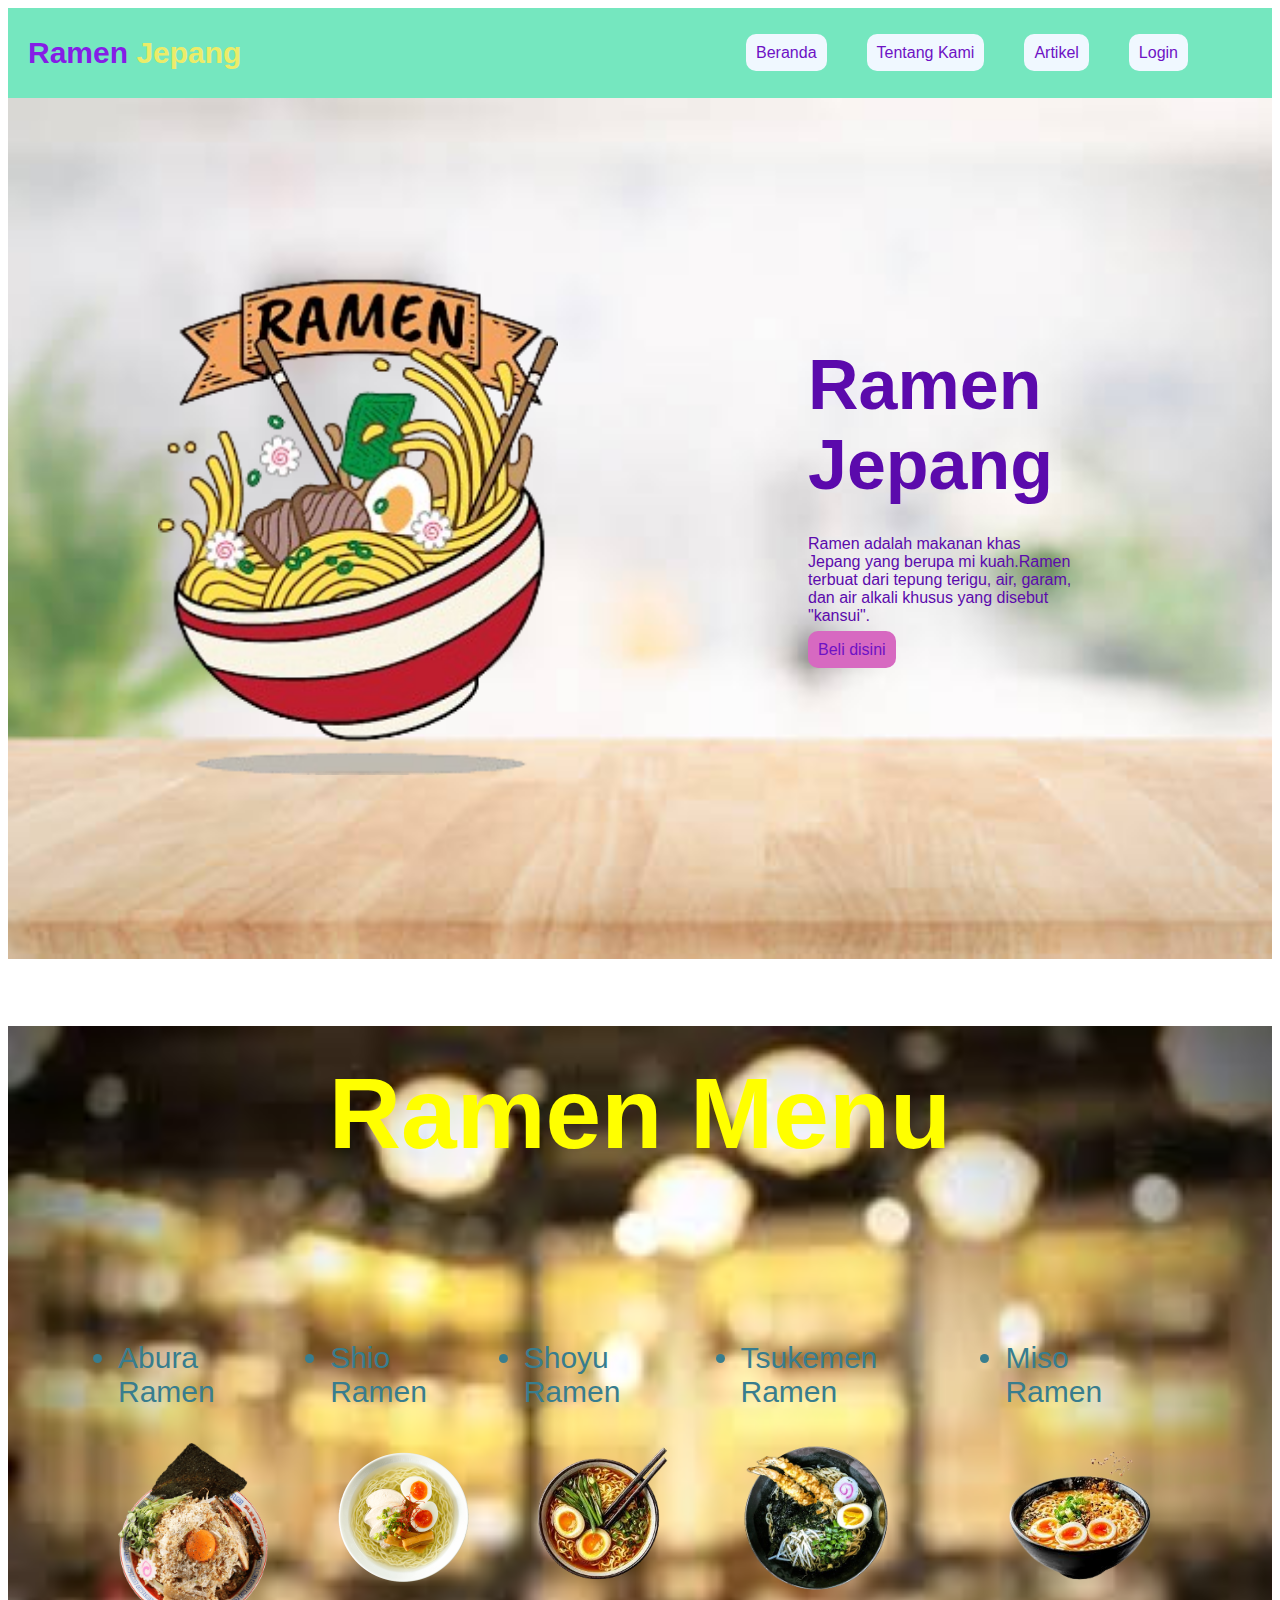
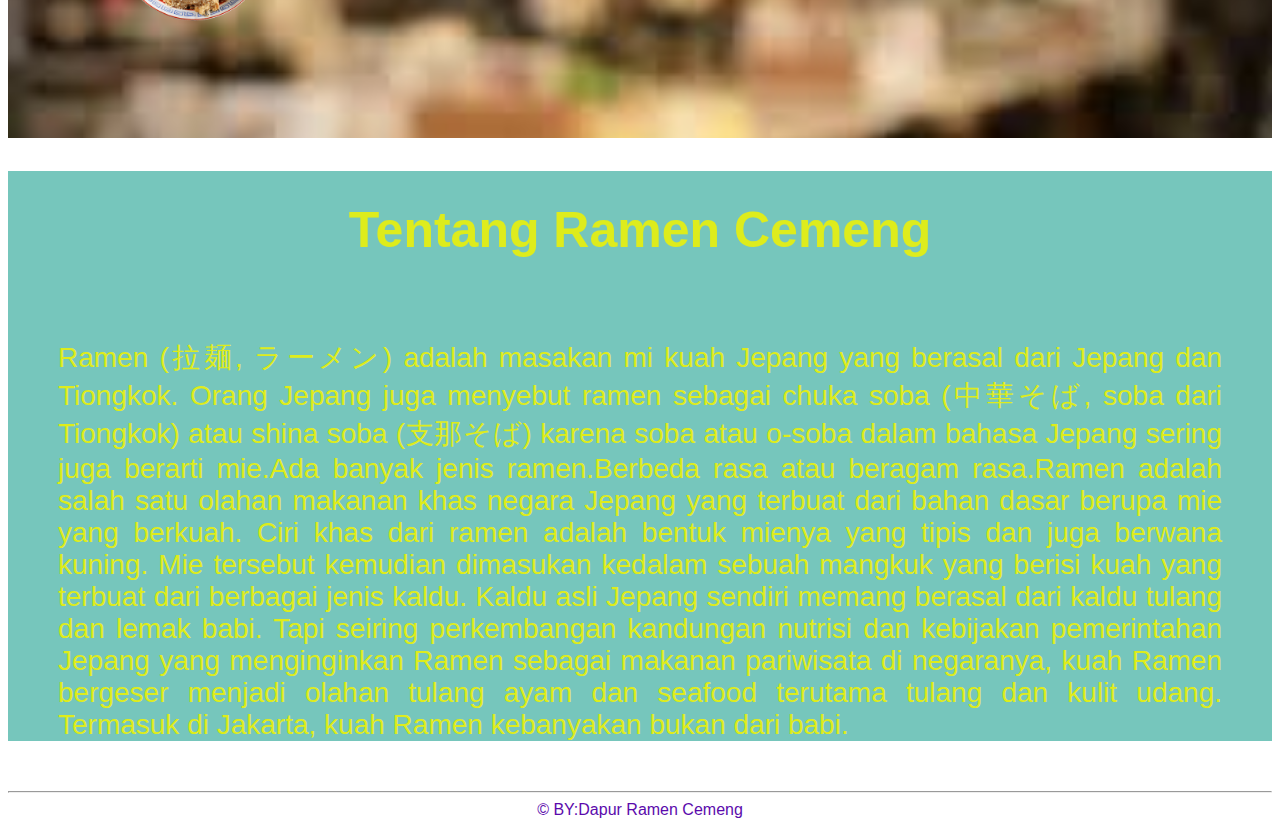
<file: index.html>
<!DOCTYPE html>
<html lang="en">
  <head>
    <meta charset="UTF-8" />
    <meta name="viewport" content="width=device-width, initial-scale=1.0" />
    <title>sabar doang</title>
    <link rel="stylesheet" href="style.css" />
  </head>
  <body>
    <!-- navigasi -->
    <header class="kepala">
      <nav class="navigasi">
        <div class="logo">Ramen <span class="logo1">Jepang</span></div>
        <ul class="beranda">
          <li><a href="#">Beranda</a></li>
          <li><a href="#">Tentang Kami</a></li>
          <li><a href="#">Artikel</a></li>
          <li><a href="#">Login</a></li>
        </ul>
      </nav>
    </header>
    <!-- section body -->
    <section class="halaman1">
      <div class="gambar">
        <img src="ramen_gogo-removebg-preview.png" width="400" /></div>  
      </div>
      <div class="text">
        <h1 class="judul">
          Ramen <br />
          Jepang
        </h1>
        <p class="deskripsi-judul">
          Ramen adalah makanan khas Jepang yang berupa mi kuah.Ramen terbuat
          dari tepung terigu, air, garam, dan air alkali khusus yang disebut
          "kansui".
        </p>
        <a class="tombol" href="#">Beli disini</a>
      </div>
    </section>
    <!-- section2 -->
    <section>
      <div class="coy">
        <h1 class="judul2">Ramen Menu</h1>
        <ul class="menu">
          <li>Abura Ramen <br /><br /><img src="bura.png" width="150" /></li>
          <li>
            Shio Ramen <br /><br /><img src="shio ramen.png" width="150" />
          </li>
          <li>
            Shoyu Ramen <br /><br /><img
              src="shoyu-removebg-preview.png"
              width="150"
            />
          </li>
          <li>
            Tsukemen Ramen <br /><br /><img
              src="tsukeme-removebg-preview.png"
              width="150"
            />
          </li>
          <li>
            Miso Ramen <br /><br /><img
              src="miso-removebg-preview (1).png"
              width="150"
            />
          </li>
        </ul>
      </div>
    </section>
    <!-- section3 -->
    <section>
      <div class="nyok">
        <h1 class="meong">Tentang Ramen Cemeng</h1>
        <p class="paragraf">
          Ramen (拉麺, ラーメン) adalah masakan mi kuah Jepang yang berasal dari
          Jepang dan Tiongkok. Orang Jepang juga menyebut ramen sebagai chuka
          soba (中華そば, soba dari Tiongkok) atau shina soba (支那そば) karena
          soba atau o-soba dalam bahasa Jepang sering juga berarti mie.Ada
          banyak jenis ramen.Berbeda rasa atau beragam rasa.Ramen adalah salah
          satu olahan makanan khas negara Jepang yang terbuat dari bahan dasar
          berupa mie yang berkuah. Ciri khas dari ramen adalah bentuk mienya
          yang tipis dan juga berwana kuning. Mie tersebut kemudian dimasukan
          kedalam sebuah mangkuk yang berisi kuah yang terbuat dari berbagai
          jenis kaldu. Kaldu asli Jepang sendiri memang berasal dari kaldu
          tulang dan lemak babi. Tapi seiring perkembangan kandungan nutrisi dan
          kebijakan pemerintahan Jepang yang menginginkan Ramen sebagai makanan
          pariwisata di negaranya, kuah Ramen bergeser menjadi olahan tulang
          ayam dan seafood terutama tulang dan kulit udang. Termasuk di Jakarta,
          kuah Ramen kebanyakan bukan dari babi.
        </p>
      </div>
    </section>
    <hr />
    <div class="cy">&copy; BY:Dapur Ramen Cemeng</div>
  </body>
</html>
</file>
<file: style.css>
/* section1 */
body {
  font-family: Arial, Helvetica, sans-serif;
  color: rgb(91, 10, 172);
}
.kepala {
  background-color: rgb(117, 231, 191);
}
.navigasi {
  display: flex;
  justify-items: center;
  justify-content: space-between;
  max-width: 1200px;
}
.beranda {
  display: flex;
  list-style: none;
  justify-content: space-between;
}
li {
  margin: 20px;
  color: rgb(56, 125, 142);
}
.logo {
  align-content: center;
  padding-left: 20px;
  color: rgb(133, 29, 230);
  font-size: 30px;
  font-weight: 900;
  transition: transform 1s ease-in-out;
}
.logo:hover {
  transform: scale(1.1);
}
.logo1 {
  color: rgb(236, 236, 105);
}
a {
  text-decoration: none;
  color: rgb(110, 18, 197);
  background-color: aliceblue;
  padding: 10px;
  border-radius: 10px;
}
a:hover {
  color: antiquewhite;
}
.halaman1 {
  display: flex;
  align-items: center;
  background-image: url(bg.jpg);
  background-size: cover;
}
.text {
  padding: 200px;
  margin-bottom: 100px;
}
.gambar {
  padding-left: 100px;
  margin: 50px;
  animation: moveY 2s infinite alternate;
}
@keyframes moveY {
  from {
    transform: translateY(0);
  }
  to {
    transform: translateY(30px);
  }
}
.judul {
  margin-bottom: 30px;
  font-size: 70px;
}
.tombol {
  background-color: rgb(215, 105, 193);
  border-radius: 10px;
}
/* section2 */
.menu {
  display: flex;
  justify-content: space-between;
  font-size: 30px;
  padding: 90px;
}
.judul2 {
  margin-bottom: 30px;
  font-size: 100px;
  padding: 30px;
  text-align: center;
  color:yellow;
}
.coy {
  background-image: url(images.jpg);
  background-size: cover;
}
/* section3 */
.meong {
  margin-bottom: 40px;
  font-size: 50px;
  text-align: center;
  padding: 30px;
}
.paragraf {
  text-align: justify;
  font-size: 28px;
  margin: 50px;
}

.cy {
  text-align: center;
}
.nyok {
  background-color: rgb(118, 198, 188);
  color: rgb(222, 236, 28);
}
</file>
